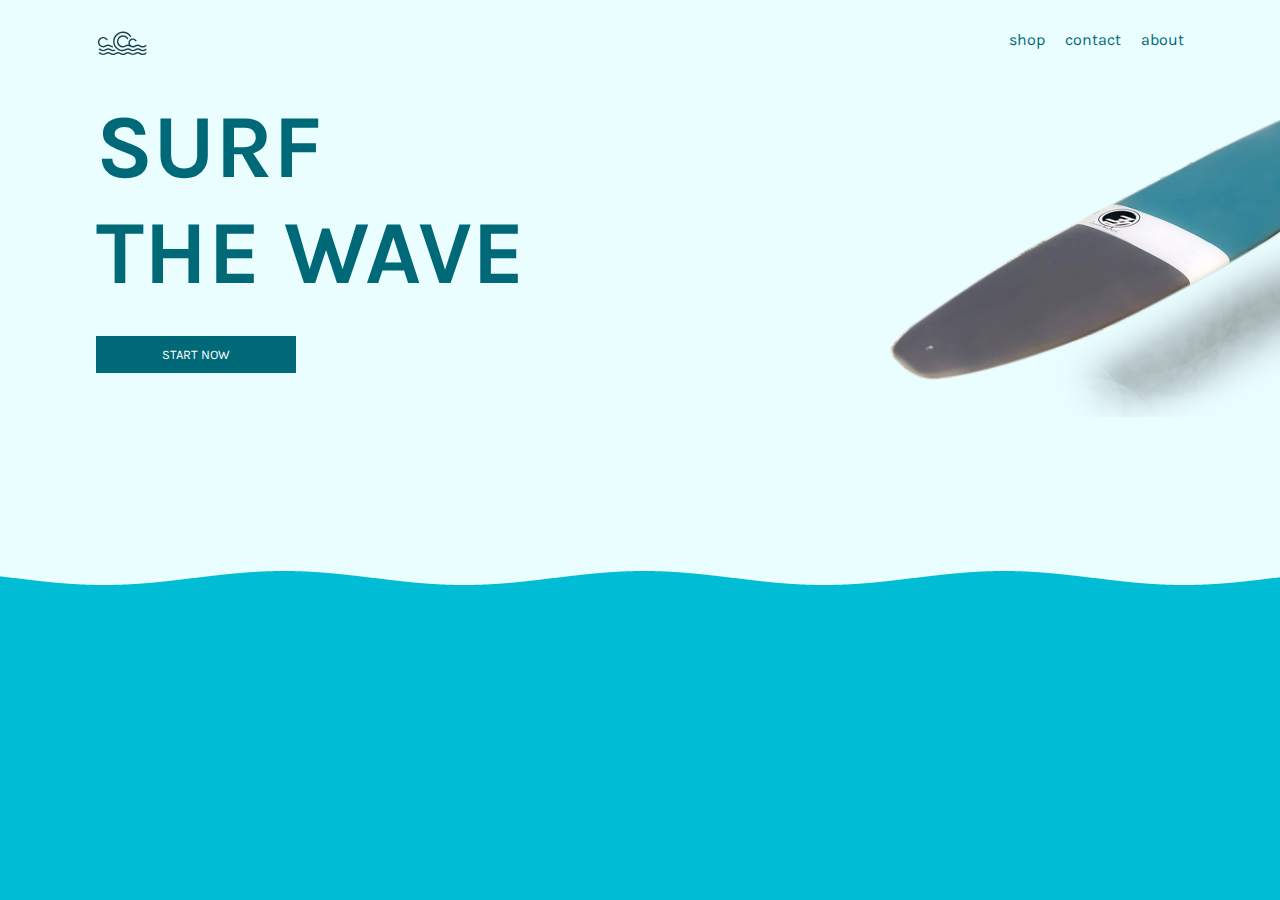
<file: v5 - Fluid Hero Design/index.html>
<!DOCTYPE html>
<html lang="en">
<head>
    <meta charset="UTF-8">
    <meta http-equiv="X-UA-Compatible" content="IE=edge">
    <meta name="viewport" content="width=device-width, initial-scale=1.0">
    <title>Document</title>
    <link rel="preconnect" href="https://fonts.googleapis.com"><link rel="preconnect" href="https://fonts.gstatic.com" crossorigin><link href="https://fonts.googleapis.com/css2?family=Karla&family=Poppins:ital,wght@1,300&display=swap" rel="stylesheet">
    <link rel="stylesheet" href="asset/css/style.css">
</head>
<body>
    <div class="fake-bg hero">
        <div class="navigation">
            <div class="logo-box">
                <img class=" logo" src="asset/img/logo.svg" alt="">
            </div>
            <nav>
                <ul>
                    <li>shop</li>
                    <li>contact</li>
                    <li>about</li>
                </ul>
            </nav>
        </div>
        <h2>
           Surf <br>
            the wave
        </h2>
        <div>
            <button class="btn">
                START NOW
            </button>
        </div>
        <div class="image-box">
            <img class="hero-img" src="asset/img/hero.png" alt="">
        </div>

    </div>
    <div class="canva-box">
      <canvas id="canvas" width="1520" height="40"></canvas>  
    </div>
    
    <script src="asset/js/index.js"></script>
</body>
</html>
</file>
<file: v5 - Fluid Hero Design/asset/css/style.css>
:root{
    --sea-blue:#00bcd4;
    --sky:#eafdff;
    --text-dark:#006977;
}
body{
    margin: 0;
    padding: 0;
    background-color:var( --sea-blue );
    font-family: 'Karla';
}
.canva-box{
    width:100%;
    overflow:hidden;
 
}
.hero.fake-bg{
    height: 62vh;
    background-color: var( --sky );
    padding: 0 6rem;
    overflow: hidden;
}
h2{
    margin-top: 0;
    color: var( --text-dark );
    margin-bottom: 30px;
    padding-top: 33px;
    text-transform: uppercase;
    font-size: 90px;
}
.hero .btn{
    appearance: initial;
    border: 0;
    padding: 11px;
    background: #006977;
    font-size: 13px;
    color: #fff;
    min-width: 200px;
  
    font-family: 'Karla';

}
.hero .image-box{
    position:relative
}
.hero .hero-img{
    position: absolute;
    width: 493px;
    top: -273px;
    right: -198px;
}
.logo{
    width: 52px;
}
/* NAVIGATION */
.navigation nav{
 
       color:var( --text-dark )
  
}
 
.navigation{
    display: flex;
    justify-content: space-between;
    padding-top: 30px;
}
.navigation nav ul{
    list-style: none;
    display: flex;
    margin: 0;
    justify-content: space-between;
}
.navigation nav ul li {
    padding-left: 20px;
}
</file>
